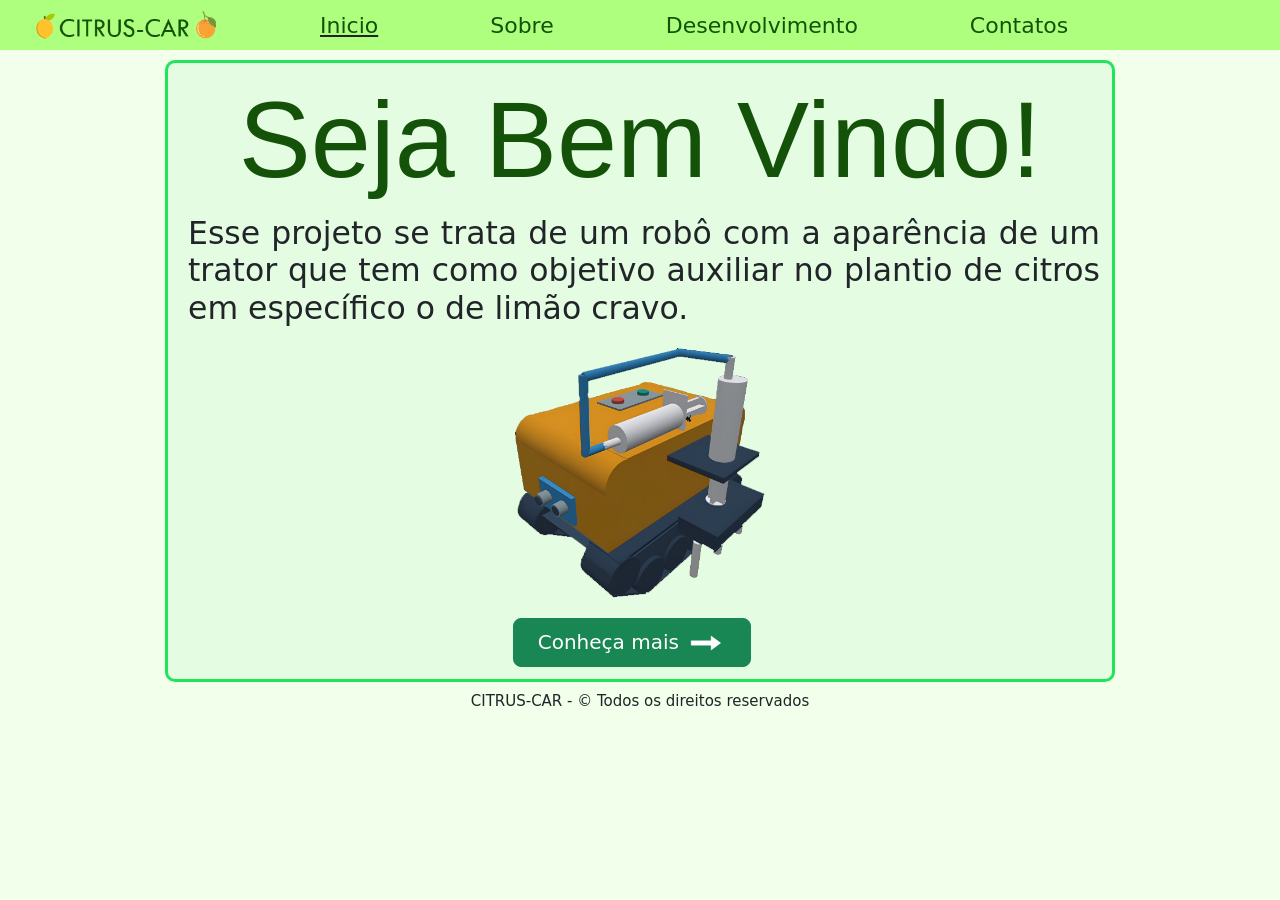
<file: index.html>
<!doctype html>
<html lang="pt-br">
  <head>
    <meta charset="utf-8">
    <meta name="viewport" content="width=device-width, initial-scale=1">
    <link rel="icon" type="image/jpg" href="imgs/icon.png">
    <link rel="stylesheet" href="style.css">
    <title>Citrus-Car</title>
    <link href="https://cdn.jsdelivr.net/npm/bootstrap@5.3.1/dist/css/bootstrap.min.css" rel="stylesheet" integrity="sha384-4bw+/aepP/YC94hEpVNVgiZdgIC5+VKNBQNGCHeKRQN+PtmoHDEXuppvnDJzQIu9" crossorigin="anonymous">
  </head>
  <body style="background-color: #f2ffea;">
    <script src="https://cdn.jsdelivr.net/npm/bootstrap@5.3.1/dist/js/bootstrap.bundle.min.js" integrity="sha384-HwwvtgBNo3bZJJLYd8oVXjrBZt8cqVSpeBNS5n7C8IVInixGAoxmnlMuBnhbgrkm" crossorigin="anonymous"></script>
    
    <nav class="navbar navbar-expand-lg fixed-top" style="background-color: #afff7e; height: 50px;">
        <div class="container-fluid">
          <a class="navbar-brand d-inline-flex align-baseline ms-4 me-5" href="index.html"><img src="imgs/inicial.png" width="180" height="28"></a>
          <button class="navbar-toggler" type="button" data-bs-toggle="collapse" data-bs-target="#navbarSupportedContent" aria-controls="navbarSupportedContent" aria-expanded="false" aria-label="Toggle navigation">
            <span class="navbar-toggler-icon"></span>
          </button>
          <div class="collapse navbar-collapse" id="navbarSupportedContent" style="font-size: 22px;" >
            <ul class="navbar-nav me-auto mb-0  mb-lg-0" style="background-color: rgba(175, 255, 126, 0.9);">
                <li class="nav-item px-5 text-decoration-underline" id="under">
                    <a class="nav-link" href="index.html" style="color: #14520a;">Inicio</a>
                </li>
                <li class="nav-item px-5" id="under">
                    <a class="nav-link" href="sobre.html" style="color: #14520a;">Sobre</a>
                  </li>
                  <li class="nav-item px-5" id="under">
                    <a class="nav-link" href="desenvolvimento.html" style="color: #14520a;">Desenvolvimento</a>
                  </li>
                  <li class="nav-item px-5" id="under">
                    <a class="nav-link" href="contatos.html" style="color: #14520a;">Contatos</a>
                  </li>
            </ul>
          </div>
        </div>
      </nav>

      <div class="container">
        <div class="conteudo">
            <h1 style="font-size: 12vh;  color: #14520a; font-family:  Arial, Helvetica, sans-serif;
                text-align: center;">Seja Bem Vindo!</h1>

                  <h2 style="font-size: 3.5vh; margin-left: 8px; text-align: justify; margin-bottom: 20px; margin-top: 10px;">Esse projeto se trata de 
                    um robô com a aparência de um trator que tem como objetivo auxiliar no plantio de citros em 
                    específico o de limão cravo.</h2>  

                <center><img class="" src="imgs/carinho.png" height="250px" width="250px"><br>
                  <a style="margin-top: 20px;" class="btn btn-success btn-lg px-4 me-sm-3" href="sobre.html">Conheça mais
                    <img style="margin-left: 1px;" width="40px" height="30px" src="imgs/seta.png"></a></center>     
        </div>
      </div>
      <div class="footer">
       <h5 style="font-size: 15px;">CITRUS-CAR - &copy Todos os direitos reservados</h5>
      </div>

</body>
</html>
</file>
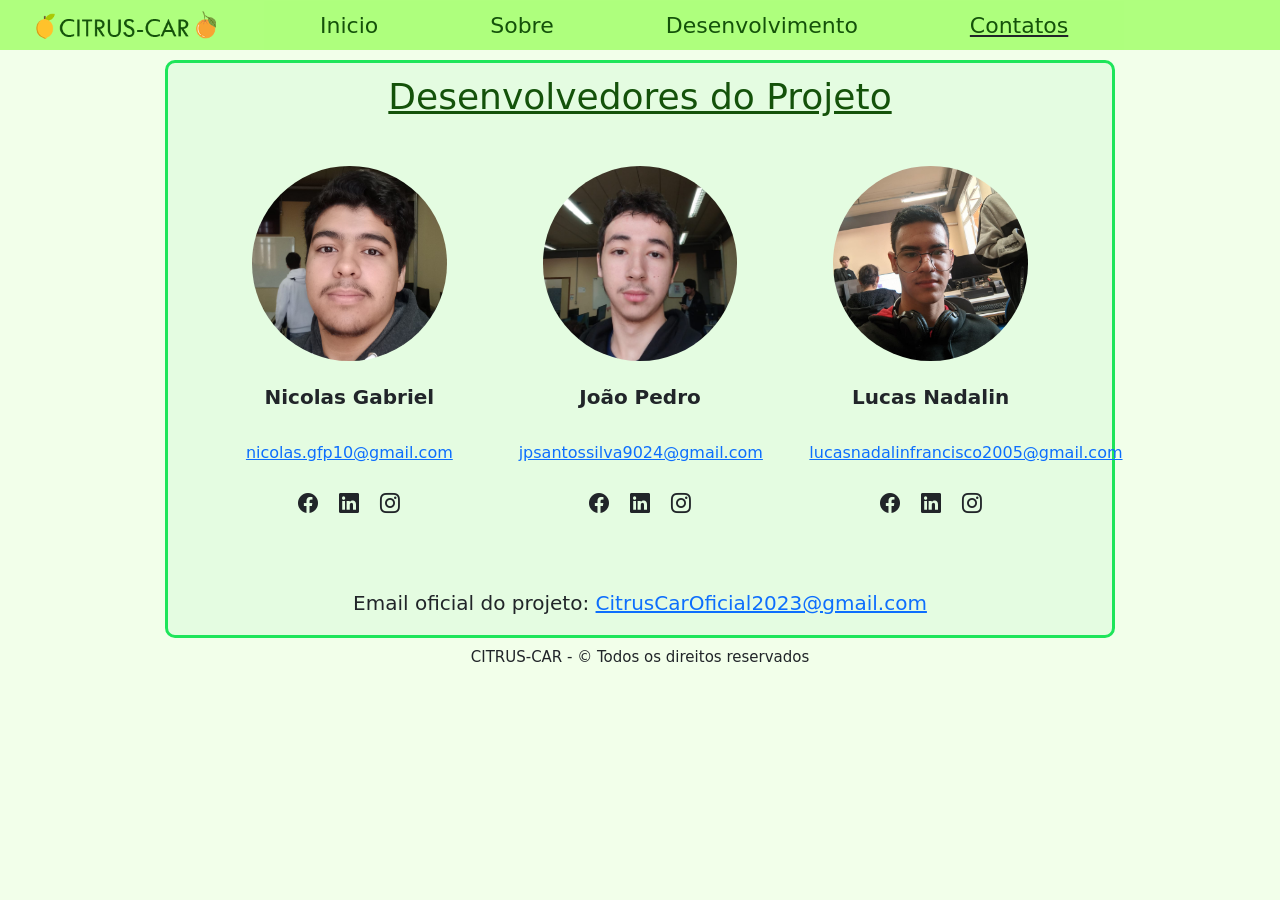
<file: contatos.html>
<!doctype html>
<html lang="pt-br">
  <head>
    <meta charset="utf-8">
    <meta name="viewport" content="width=device-width, initial-scale=1">
    <link rel="icon" type="image/jpg" href="imgs/icon.png">
    <link rel="stylesheet" href="style.css">
    <link href="https://cdn.jsdelivr.net/npm/bootstrap-icons@1.5.0/font/bootstrap-icons.css" rel="stylesheet" />
    <title>Citrus-Car</title>
    <link href="https://cdn.jsdelivr.net/npm/bootstrap@5.3.1/dist/css/bootstrap.min.css" rel="stylesheet" integrity="sha384-4bw+/aepP/YC94hEpVNVgiZdgIC5+VKNBQNGCHeKRQN+PtmoHDEXuppvnDJzQIu9" crossorigin="anonymous">
  </head>
  <body style="background-color: #f2ffea;">
    <script src="https://cdn.jsdelivr.net/npm/bootstrap@5.3.1/dist/js/bootstrap.bundle.min.js" integrity="sha384-HwwvtgBNo3bZJJLYd8oVXjrBZt8cqVSpeBNS5n7C8IVInixGAoxmnlMuBnhbgrkm" crossorigin="anonymous"></script>
    
    <nav class="navbar navbar-expand-lg fixed-top" style="background-color: #afff7e; height: 50px;">
        <div class="container-fluid">
          <a class="navbar-brand d-inline-flex align-baseline ms-4 me-5" href="index.html"><img src="imgs/inicial.png" width="180" height="28"></a>
          <button class="navbar-toggler" type="button" data-bs-toggle="collapse" data-bs-target="#navbarSupportedContent" aria-controls="navbarSupportedContent" aria-expanded="false" aria-label="Toggle navigation">
            <span class="navbar-toggler-icon"></span>
          </button>
          <div class="collapse navbar-collapse" id="navbarSupportedContent" style="font-size: 22px;";>
            <ul class="navbar-nav me-auto mb-0  mb-lg-0" style="background-color: rgba(175, 255, 126, 0.9);">
                <li class="nav-item px-5" id="under">
                    <a class="nav-link" href="index.html" style="color: #14520a;">Inicio</a>
                </li>
                <li class="nav-item px-5" id="under">
                    <a class="nav-link" href="sobre.html" style="color: #14520a;">Sobre</a>
                  </li>
                  <li class="nav-item px-5" id="under">
                    <a class="nav-link" href="desenvolvimento.html" style="color: #14520a;">Desenvolvimento</a>
                  </li>
                  <li class="nav-item px-5 text-decoration-underline" id="under">
                    <a class="nav-link" href="contatos.html" style="color: #14520a;">Contatos</a>
                  </li>
            </ul>
          </div>
        </div>
      </nav>

      <div class="container">
        <div class="conteudo">
          <h5 style="font-size: 4vh; text-align: center; color: #14520a; text-decoration: underline;">Desenvolvedores do Projeto</h5>
          <div class="container px-5 my-5">
            <div class="row gx-5 row-cols-1 row-cols-sm-2 row-cols-xl-3 justify-content-center">
                <div class="col mb-5 mb-5 mb-xl-0">
                    <div class="text-center">
                        <img class="img-fluid rounded-circle mb-4 px-4" src="imgs/Nicolas.jpeg"/>
                        <h5 class="fw-bolder">Nicolas Gabriel</h5>
                        <br>
                        <a href="mailto:">nicolas.gfp10@gmail.com</a>
                        <br><br>
                        <a class="fs-5 px-2 link-dark" target="_blank" href="https://www.facebook.com/"><i class="bi-facebook"></i></a>
                        <a class="fs-5 px-2 link-dark" target="_blank" href="https://www.linkedin.com/"><i class="bi-linkedin"></i></a>
                        <a class="fs-5 px-2 link-dark" target="_blank" href="https://www.instagram.com/"><i class="bi-instagram"></i></a>
                      </div>
                </div>
                <div class="col mb-5 mb-5 mb-xl-0">
                    <div class="text-center">
                        <img class="img-fluid rounded-circle mb-4 px-4" src="imgs/JP.jpeg"/>
                        <h5 class="fw-bolder">João Pedro</h5>
                        <br>
                        <a href="mailto:">jpsantossilva9024@gmail.com</a>
                        <br><br>
                        <a class="fs-5 px-2 link-dark" target="_blank" href="https://www.facebook.com/"><i class="bi-facebook"></i></a>
                        <a class="fs-5 px-2 link-dark" target="_blank" href="https://www.linkedin.com/"><i class="bi-linkedin"></i></a>
                        <a class="fs-5 px-2 link-dark" target="_blank" href="https://www.instagram.com/"><i class="bi-instagram"></i></a>
                      </div>
                </div>
                <div class="col mb-5 mb-5 mb-sm-0">
                    <div class="text-center">
                        <img class="img-fluid rounded-circle mb-4 px-4" src="imgs/Lucas.jpeg" alt="..." />
                        <h5 class="fw-bolder">Lucas Nadalin</h5>
                        <br>
                        <a href="mailto:">lucasnadalinfrancisco2005@gmail.com</a>
                        <br><br>
                        <a class="fs-5 px-2 link-dark" target="_blank" href="https://www.facebook.com/"><i class="bi-facebook"></i></a>
                        <a class="fs-5 px-2 link-dark" target="_blank" href="https://www.linkedin.com/"><i class="bi-linkedin"></i></a>
                        <a class="fs-5 px-2 link-dark" target="_blank" href="https://www.instagram.com/"><i class="bi-instagram"></i></a>
                      </div>
                </div>
            </div>
        </div>
        <br>
        <center><h5 >Email oficial do projeto: <a href="mailto:">CitrusCarOficial2023@gmail.com</a></h5></center>
     
        </div>
      </div>
      <div class="footer">
        <h5 style="font-size: 15px;">CITRUS-CAR - &copy Todos os direitos reservados</h5>
      </div>

</body>
</html>
</file>
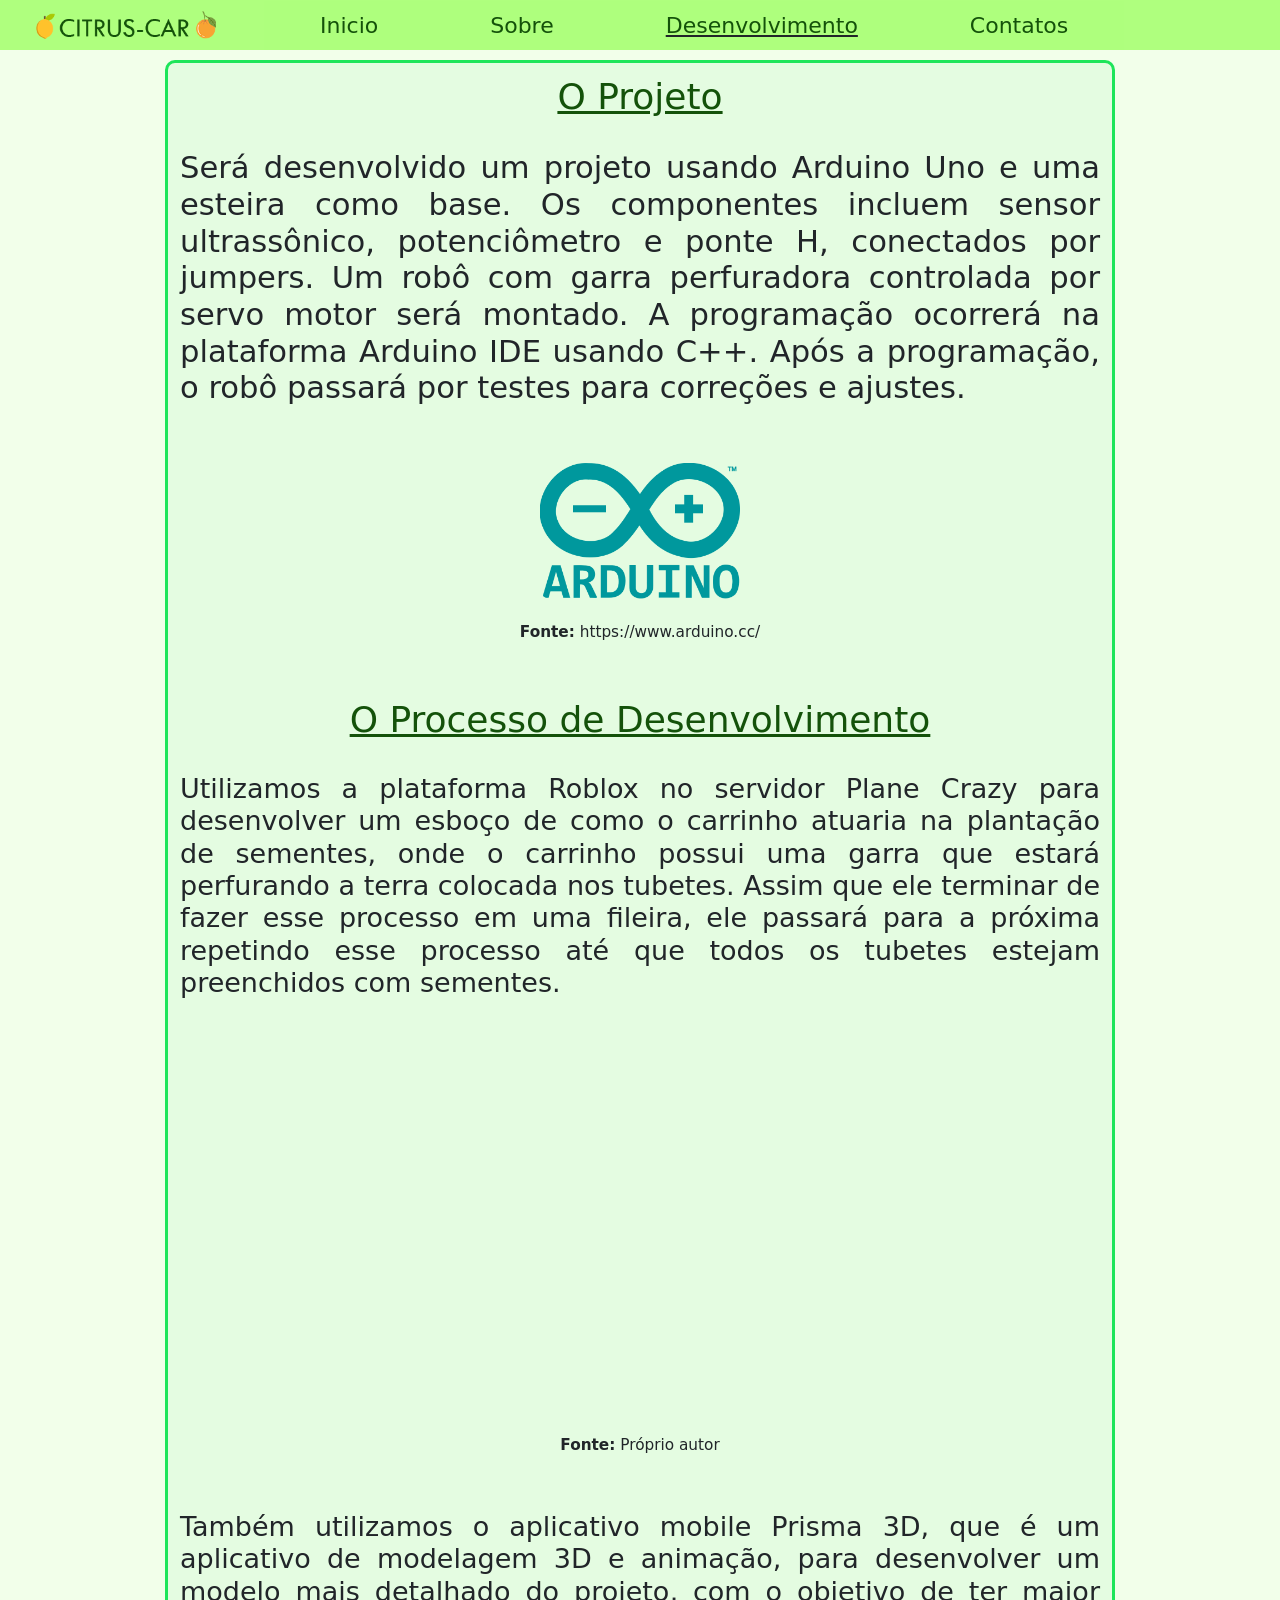
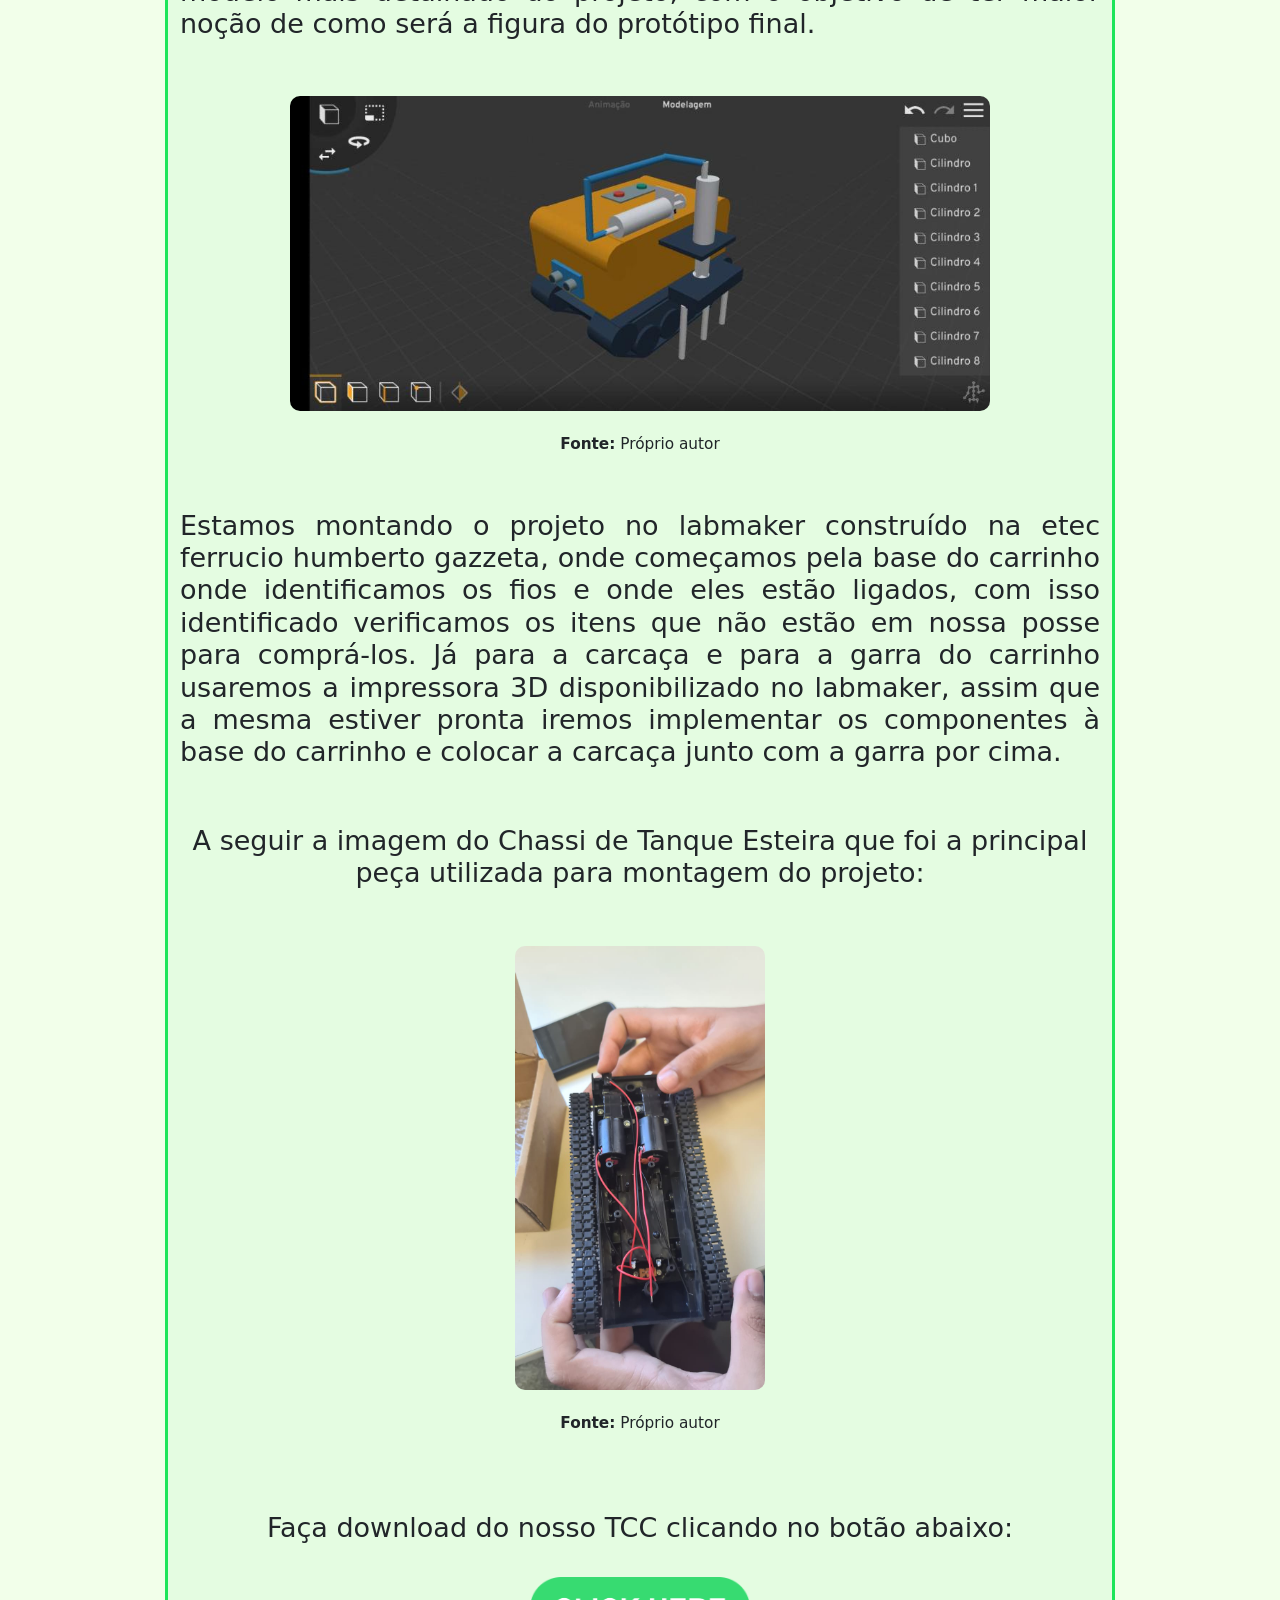
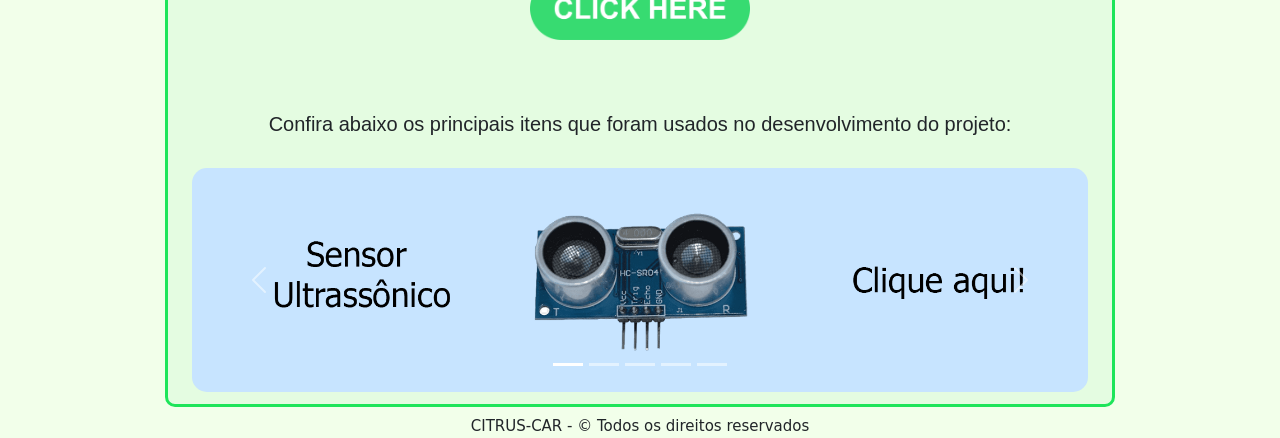
<file: desenvolvimento.html>
<!doctype html>
<html lang="pt-br">
  <head>
    <meta charset="utf-8">
    <meta name="viewport" content="width=device-width, initial-scale=1">
    <link rel="icon" type="image/jpg" href="imgs/icon.png">
    <link rel="stylesheet" href="style.css">
    <title>Citrus-Car</title>
    <link href="https://cdn.jsdelivr.net/npm/bootstrap@5.3.1/dist/css/bootstrap.min.css" rel="stylesheet" integrity="sha384-4bw+/aepP/YC94hEpVNVgiZdgIC5+VKNBQNGCHeKRQN+PtmoHDEXuppvnDJzQIu9" crossorigin="anonymous">
  </head>
  <body style="background-color: #f2ffea;">
    <script src="https://cdn.jsdelivr.net/npm/bootstrap@5.3.1/dist/js/bootstrap.bundle.min.js" integrity="sha384-HwwvtgBNo3bZJJLYd8oVXjrBZt8cqVSpeBNS5n7C8IVInixGAoxmnlMuBnhbgrkm" crossorigin="anonymous"></script>
    
    <nav class="navbar navbar-expand-lg fixed-top" style="background-color: #afff7e; height: 50px;">
        <div class="container-fluid">
          <a class="navbar-brand d-inline-flex align-baseline ms-4 me-5" href="index.html"><img src="imgs/inicial.png" width="180" height="28"></a>
          <button class="navbar-toggler" type="button" data-bs-toggle="collapse" data-bs-target="#navbarSupportedContent" aria-controls="navbarSupportedContent" aria-expanded="false" aria-label="Toggle navigation">
            <span class="navbar-toggler-icon"></span>
          </button>
          <div class="collapse navbar-collapse" id="navbarSupportedContent" style="font-size: 22px;";>
            <ul class="navbar-nav me-auto mb-0  mb-lg-0" style="background-color: rgba(175, 255, 126, 0.9);">
                <li class="nav-item px-5" id="under">
                    <a class="nav-link" href="index.html" style="color: #14520a;">Inicio</a>
                </li>
                <li class="nav-item px-5" id="under">
                    <a class="nav-link" href="sobre.html" style="color: #14520a;">Sobre</a>
                  </li>
                  <li class="nav-item px-5 text-decoration-underline" id="under">
                    <a class="nav-link" href="desenvolvimento.html" style="color: #14520a;">Desenvolvimento</a>
                  </li>
                  <li class="nav-item px-5" id="under">
                    <a class="nav-link" href="contatos.html" style="color: #14520a;">Contatos</a>
                  </li>
            </ul>
          </div>
        </div>
      </nav>

      <div class="container">
        <div class="conteudo">
          <h2 style="font-size: 4vh; text-align: center; color: #14520a; text-decoration: underline;">O Projeto</h2>
          <br>
          <h5 style="font-size: 3.4vh; text-align: justify;">
            Será desenvolvido um projeto usando Arduino Uno e uma esteira como base.
            Os componentes incluem sensor ultrassônico, potenciômetro e ponte H, conectados por jumpers.
            Um robô com garra perfuradora controlada por servo motor será montado. A programação ocorrerá na
            plataforma Arduino IDE usando C++. Após a programação, o robô passará por testes para correções
            e ajustes.</h5>
            <br><br>
            <center><img class="img-fluid" src="imgs/arduinologo.png" width="200px" height="200px"></center>
            <br><center><h1 style="font-size: 1.7vh;"><b>Fonte:</b> https://www.arduino.cc/</h1></center><br><br>

            <h2 style="font-size: 4vh; text-align: center; color: #14520a; text-decoration: underline;">O Processo de Desenvolvimento</h2>
            <br>

            <h5 style="font-size: 3vh; text-align: justify;">
                Utilizamos a plataforma Roblox no servidor Plane Crazy para desenvolver um esboço de como o carrinho
                atuaria na plantação de sementes, onde o carrinho possui uma garra que estará perfurando a terra colocada
                nos tubetes. Assim que ele terminar de fazer esse processo em uma fileira, ele passará para a 
                próxima repetindo esse processo até que todos os tubetes estejam preenchidos com sementes.</h5>
                <br><br>

            <center><video class="img-fluid" width="700vw" height="500vw" autoplay muted playsinline loop>
              <source src="imgs/dc.mp4" type="video/mp4">
           </video></center>    
           <br><center><h1 style="font-size: 1.7vh;"><b>Fonte:</b> Próprio autor</h1></center>  <br><br>

           <h5 style="font-size: 3vh; text-align: justify;">
            Também utilizamos o aplicativo mobile Prisma 3D, que é um aplicativo de modelagem 3D e animação,
            para desenvolver um modelo mais detalhado do projeto, com o objetivo de ter maior noção de como será a figura do protótipo final.</h5>
            <br><br>

            <center><img class="img-fluid" src="imgs/carrinhoI.jpg" width="700px" height="700px"></center>
            <br><center><h1 style="font-size: 1.7vh;"><b>Fonte:</b> Próprio autor</h1></center><br><br>

            <h5 style="font-size: 3vh; text-align: justify;">Estamos montando o projeto no labmaker construído na etec ferrucio humberto gazzeta, onde começamos 
               pela base do carrinho onde identificamos os fios e onde eles estão ligados, com isso identificado verificamos os itens que não estão em nossa posse para
                comprá-los. Já para a carcaça e para a garra  do carrinho usaremos a impressora 3D disponibilizado
               no labmaker, assim que a mesma estiver pronta iremos implementar os componentes à base do carrinho e colocar a carcaça junto com a garra por cima. </h5>
            <br><br>
            <h5 style="font-size: 3vh; text-align: center;">A seguir a imagem do Chassi de Tanque Esteira que foi a principal peça utilizada para montagem do projeto: </h5>
            <br><br>
            <center><img class="img-fluid" src="imgs/esteira.jpeg" width="250px"><br>
              <br><center><h1 style="font-size: 1.7vh;"><b>Fonte:</b> Próprio autor</h1></center>
              <br><br><br>
              <h5 style="font-size: 3vh; text-align: center;">Faça download do nosso TCC clicando no botão abaixo:</h5>  
              <br>
              <a href="archives/Arquivo-TCC Versão 3.0.docx" download="TCC - CITRUS-CAR "><img class="img-fluid" src="imgs/button.png" height="220px" width="220px"></a>
              <br><br><br><br>

          <div class="container-fluid">
            <h5 style="font-size: 20px; font-family: Arial, Helvetica, sans-serif; text-align: center;">Confira abaixo os principais itens que foram usados no desenvolvimento do projeto:</h5>
            <br>
            <div id="carouselExampleAutoplaying" class="carousel slide" data-bs-ride="carousel">
            <div class="carousel-indicators">
              <button type="button" style="cursor: default;" data-bs-target="#carouselExampleCaptions" data-bs-slide-to="0" class="active" aria-current="true" aria-label="Slide 1"></button>
              <button type="button" style="cursor: default;" data-bs-target="#carouselExampleCaptions" data-bs-slide-to="1" aria-label="Slide 2"></button>
              <button type="button" style="cursor: default;" data-bs-target="#carouselExampleCaptions" data-bs-slide-to="2" aria-label="Slide 3"></button>
              <button type="button" style="cursor: default;" data-bs-target="#carouselExampleCaptions" data-bs-slide-to="3" aria-label="Slide 4"></button>
              <button type="button" style="cursor: default;" data-bs-target="#carouselExampleCaptions" data-bs-slide-to="4" aria-label="Slide 5"></button>
            </div>
            <div class="carousel-inner" style="border-radius: 15px;">
              <div class="carousel-item active">
                <center><div class="img"><a href="https://blogmasterwalkershop.com.br/arduino/como-usar-com-arduino-sensor-ultrasonico-hc-sr04" target="_blank"><img class="d-block w-100 img-fluid" src="imgs/ultrassonicoB.png" alt="First slide" height="250vh"></a></div></center>
                 <div class="carousel-caption d-none d-md-block">
                </div>
              </div>

              <div class="carousel-item">
                <center><div class="img"><a href="https://www.manualdaeletronica.com.br/ponte-h-o-que-e-como-funciona/" target="_blank"><img class="d-block w-100 img-fluid" src="imgs/pontehB.png" alt="First slide" height="250vh"></a></div></center>
                <div class="carousel-caption d-none d-md-block">
                </div>
              </div>

              <div class="carousel-item">
                <center><div class="img"><a href="https://www.hwlibre.com/pt/cabo-de-liga%C3%A7%C3%A3o/" target="_blank"><img class="d-block w-100 img-fluid" src="imgs/jumperssB.png" alt="First slide" height="250vh"></a></div></center>
                <div class="carousel-caption d-none d-md-block">
                </div>
              </div>

              <div class="carousel-item">
                <center><div class="img"><a href="https://www.arduinoportugal.pt/o-que-e-o-arduino/" target="_blank"><img class="d-block w-100 img-fluid" src="imgs/arduinoB.png" alt="First slide" height="250vh"></a></div></center>
                <div class="carousel-caption d-none d-md-block">
                </div>
              </div>

              <div class="carousel-item">
                <center><div class="img"><a href="https://www.mundodaeletrica.com.br/o-que-e-servo-motor-e-como-funciona/" target="_blank"><img class="d-block w-100 img-fluid" src="imgs/motorB.png" alt="First slide" height="250vh"></a></center>
                <div class="carousel-caption d-none d-md-block">
                </div>
              </div>

            </div>
            <button class="carousel-control-prev" type="button" data-bs-target="#carouselExampleAutoplaying" data-bs-slide="prev">
              <span class="carousel-control-prev-icon" aria-hidden="true"></span>
              <span class="visually-hidden">Anterior</span>
            </button>
            <button class="carousel-control-next" type="button" data-bs-target="#carouselExampleAutoplaying" data-bs-slide="next">
              <span class="carousel-control-next-icon" aria-hidden="true"></span>
              <span class="visually-hidden">Próximo</span>
            </button>
          </div>
          </div>

        </div>
      </div>

      <div class="footer">
        <h5 style="font-size: 15px;">CITRUS-CAR - &copy Todos os direitos reservados</h5>
      </div>

</body>
</html>
</file>
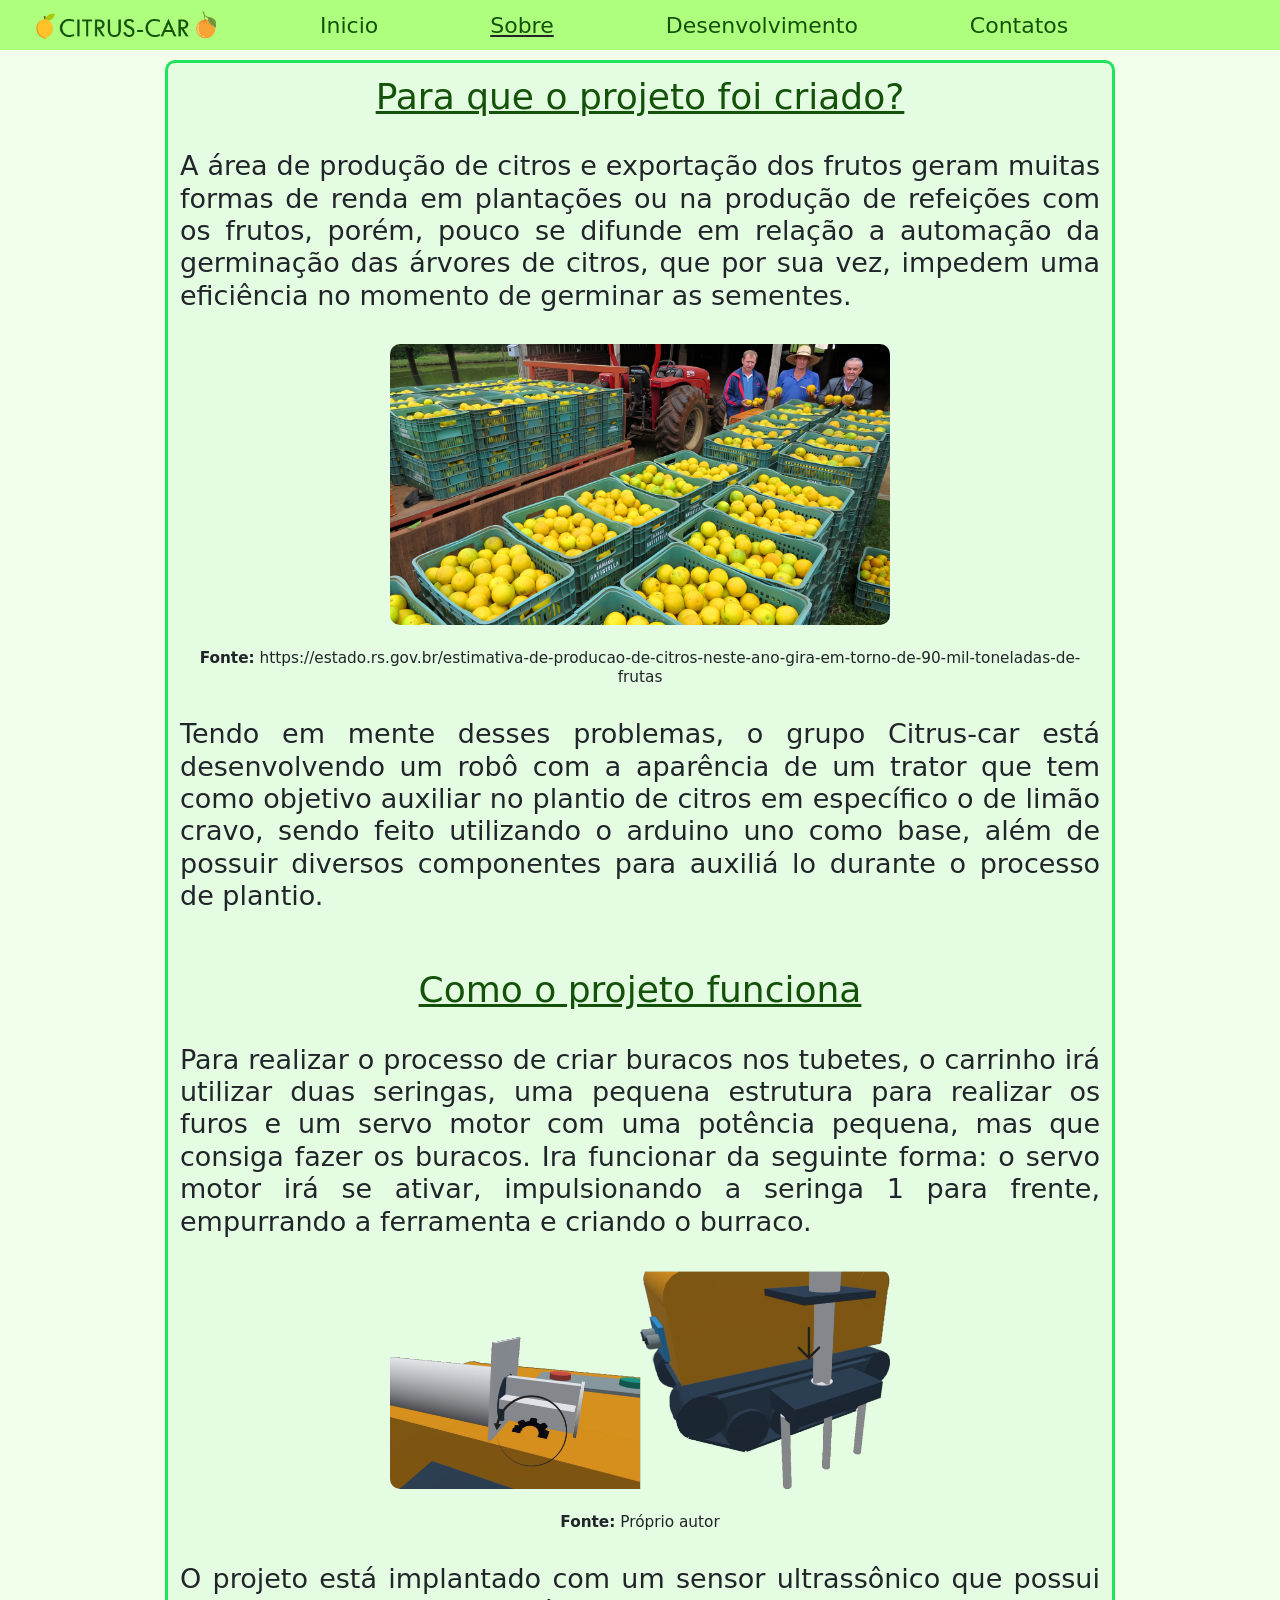
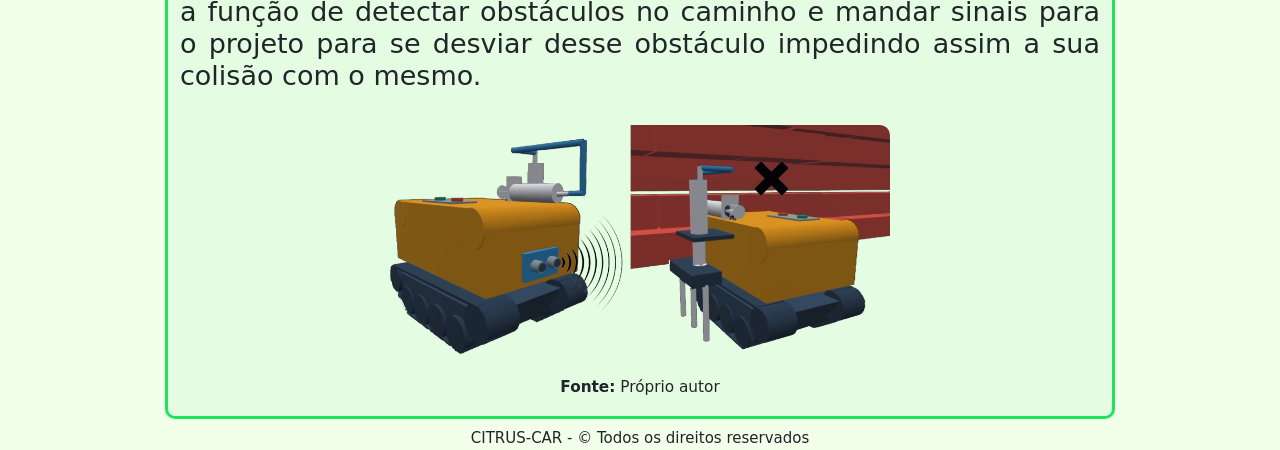
<file: sobre.html>
<!doctype html>
<html lang="pt-br">
  <head>
    <meta charset="utf-8">
    <meta name="viewport" content="width=device-width, initial-scale=1">
    <link rel="icon" type="image/jpg" href="imgs/icon.png">
    <link rel="stylesheet" href="style.css">
    <title>Citrus-Car</title>
    <link href="https://cdn.jsdelivr.net/npm/bootstrap@5.3.1/dist/css/bootstrap.min.css" rel="stylesheet" integrity="sha384-4bw+/aepP/YC94hEpVNVgiZdgIC5+VKNBQNGCHeKRQN+PtmoHDEXuppvnDJzQIu9" crossorigin="anonymous">
  </head>
  <body style="background-color: #f2ffea;">
    <script src="https://cdn.jsdelivr.net/npm/bootstrap@5.3.1/dist/js/bootstrap.bundle.min.js" integrity="sha384-HwwvtgBNo3bZJJLYd8oVXjrBZt8cqVSpeBNS5n7C8IVInixGAoxmnlMuBnhbgrkm" crossorigin="anonymous"></script>
    
    <nav class="navbar navbar-expand-lg fixed-top" style="background-color: #afff7e; height: 50px;">
        <div class="container-fluid">
          <a class="navbar-brand d-inline-flex align-baseline ms-4 me-5" href="index.html"><img src="imgs/inicial.png" width="180" height="28"></a>
          <button class="navbar-toggler" type="button" data-bs-toggle="collapse" data-bs-target="#navbarSupportedContent" aria-controls="navbarSupportedContent" aria-expanded="false" aria-label="Toggle navigation">
            <span class="navbar-toggler-icon"></span>
          </button>
          <div class="collapse navbar-collapse" id="navbarSupportedContent" style="font-size: 22px;";>
            <ul class="navbar-nav me-auto mb-0  mb-lg-0" style="background-color: rgba(175, 255, 126, 0.9);">
                <li class="nav-item px-5" id="under">
                    <a class="nav-link" href="index.html" style="color: #14520a;">Inicio</a>
                </li>
                <li class="nav-item px-5 text-decoration-underline" id="under">
                    <a class="nav-link" href="sobre.html" style="color: #14520a;">Sobre</a>
                  </li>
                  <li class="nav-item px-5" id="under">
                    <a class="nav-link" href="desenvolvimento.html" style="color: #14520a;">Desenvolvimento</a>
                  </li>
                  <li class="nav-item px-5" id="under">
                    <a class="nav-link" href="contatos.html" style="color: #14520a;">Contatos</a>
                  </li>
            </ul>
          </div>
        </div>
      </nav>

      <div class="container">
        <div class="conteudo">
          <h2 style="font-size: 4vh; text-align: center; color: #14520a; text-decoration: underline;">Para que o projeto foi criado?</h2>
          <br>
          <h2 style="font-size: 3vh; text-align: justify;">A área de produção de citros e exportação dos frutos geram muitas formas de renda em plantações 
            ou na produção de refeições com os frutos, porém, pouco se difunde em relação a automação
            da germinação das árvores de citros, que por sua vez, impedem uma eficiência no momento de germinar as sementes.
          </h2>
           <br>
          <center><img class="img-fluid" src="imgs/citros.png" width="500px" height="500px">
          <br><br>
          <h1 style="font-size: 1.7vh;"><b>Fonte:</b> https://estado.rs.gov.br/estimativa-de-producao-de-citros-neste-ano-gira-em-torno-de-90-mil-toneladas-de-frutas</h1></center>
          <br>
            <h2 style="font-size: 3vh; text-align: justify;">Tendo em mente desses problemas, o grupo Citrus-car está desenvolvendo um robô com a aparência de um trator
              que tem como objetivo auxiliar no plantio de citros em específico o de limão cravo, sendo feito
              utilizando o arduino uno como base, além de possuir diversos componentes para auxiliá lo durante
              o processo de plantio.
            </h2>
            <br><br>
            <h2 style="font-size: 4vh; text-align: center; color: #14520a; text-decoration: underline;">Como o projeto funciona</h2>
            <br>
            <h2 style="font-size: 3vh; text-align: justify;">Para realizar o processo de criar buracos nos tubetes, o carrinho irá utilizar duas seringas, uma pequena estrutura para realizar os furos e um servo motor com uma potência pequena, mas que consiga fazer os buracos. Ira funcionar da seguinte forma: o servo
               motor irá se ativar, impulsionando a seringa 1 para frente, empurrando a ferramenta e criando o burraco.</h2>
            <br>
            <center><img class="img-fluid" src="imgs/carinho2.png" width="500px" height="500px"></center>
            <br>
            <center><h1 style="font-size: 1.7vh;"><b>Fonte:</b> Próprio autor</h1></center>
            <br>
            <h2 style="font-size: 3vh; text-align: justify;">O projeto está implantado com um sensor ultrassônico que possui a função de detectar
               obstáculos no caminho e mandar sinais para o projeto para se desviar desse obstáculo impedindo assim a sua colisão com o mesmo.</h2>
            <br>
            <center><img class="img-fluid" src="imgs/carinho3.png" width="500px" height="500px"></center>
            <br>
            <center><h1 style="font-size: 1.7vh;"><b>Fonte:</b> Próprio autor</h1></center>
        </div>
      </div>

      <div class="footer">
        <h5 style="font-size: 15px;">CITRUS-CAR - &copy Todos os direitos reservados</h5>
      </div>

</body>
</html>
</file>
<file: style.css>
#under:hover{
    text-decoration: underline;
    text-decoration-color:#2E8B57;
}

.container{
    display: flex;
    flex-direction: row;
    justify-content: center;
    align-items: center;
}

.conteudo{
    background-color: #e4fce1;
    border-radius: 10px;
    border:3px solid #1EE55A; 
    padding: 12px;
    width: 950px;
    height: auto;
    margin: 10px;
    margin-top: 60px;
}

.footer{
    width: auto;
    height: 21px;
    text-align: center;
}

img, video{
    border-radius: 10px;
}
</file>
